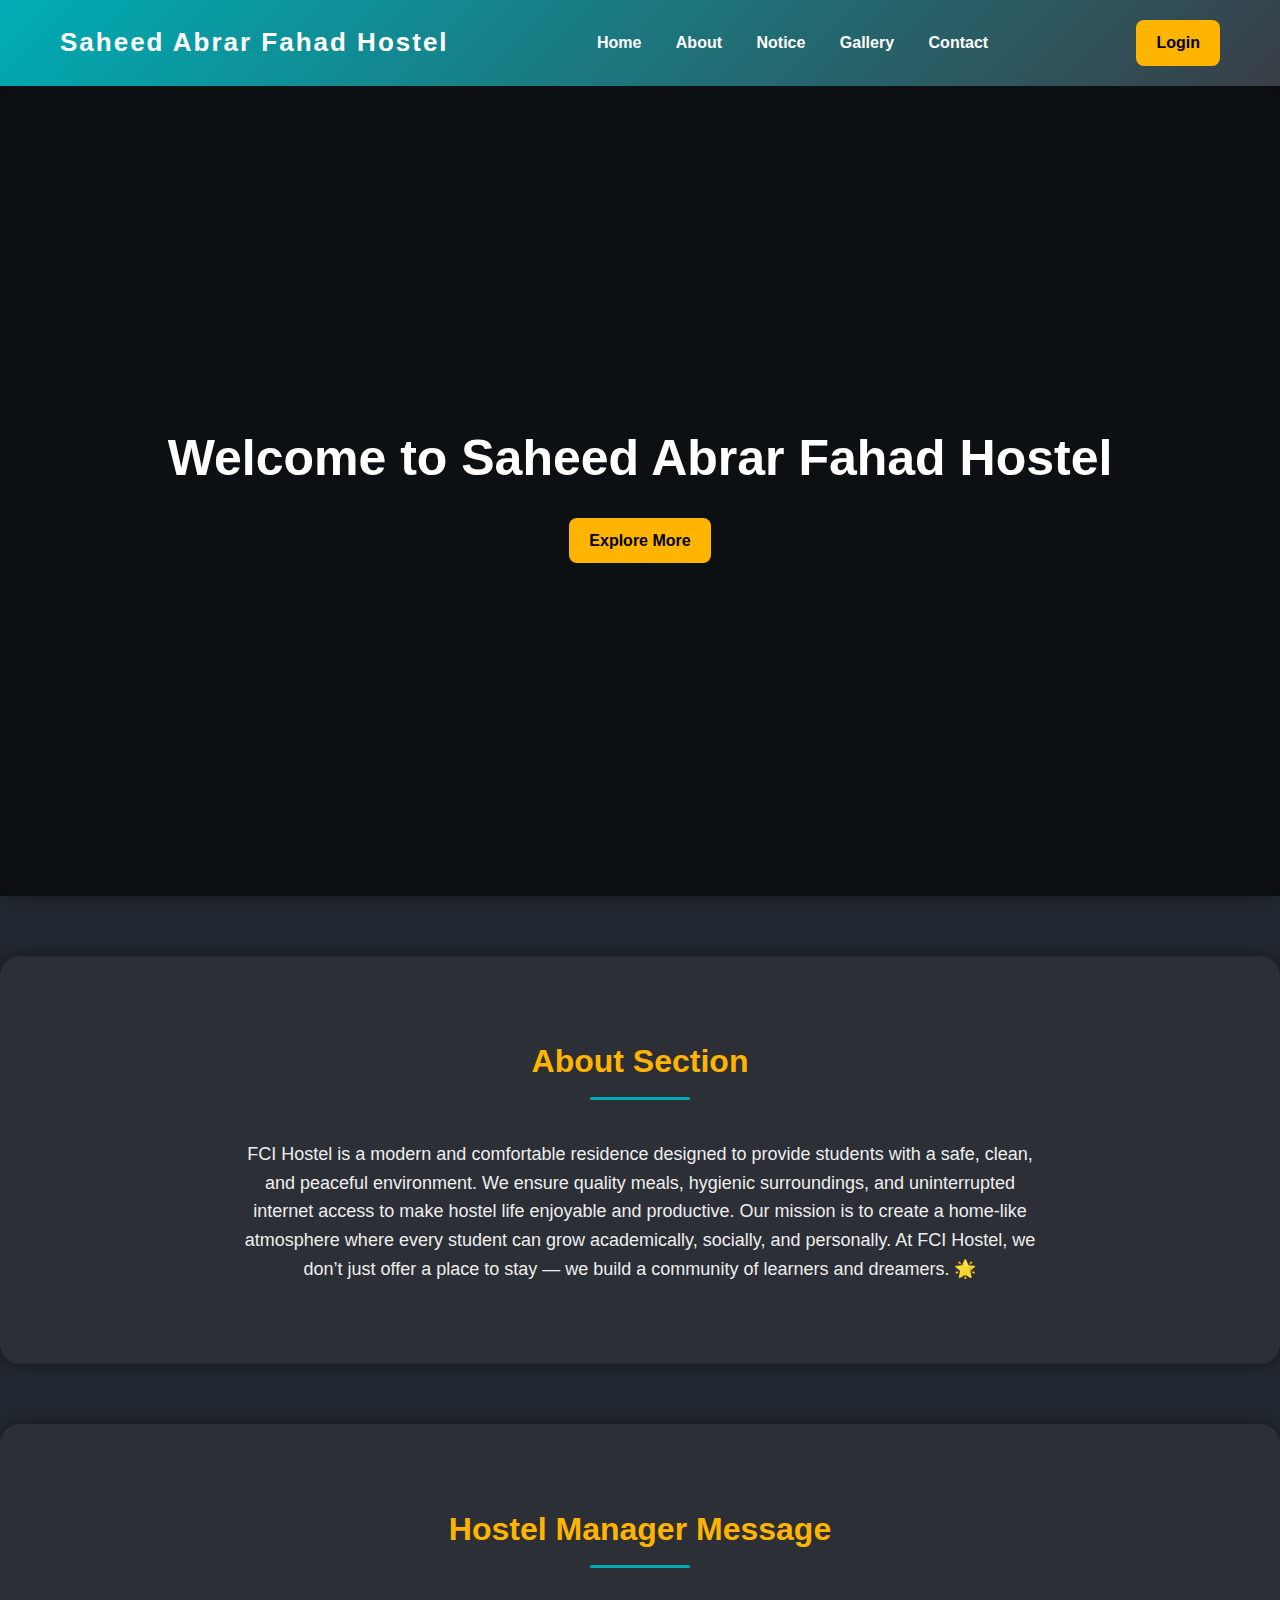
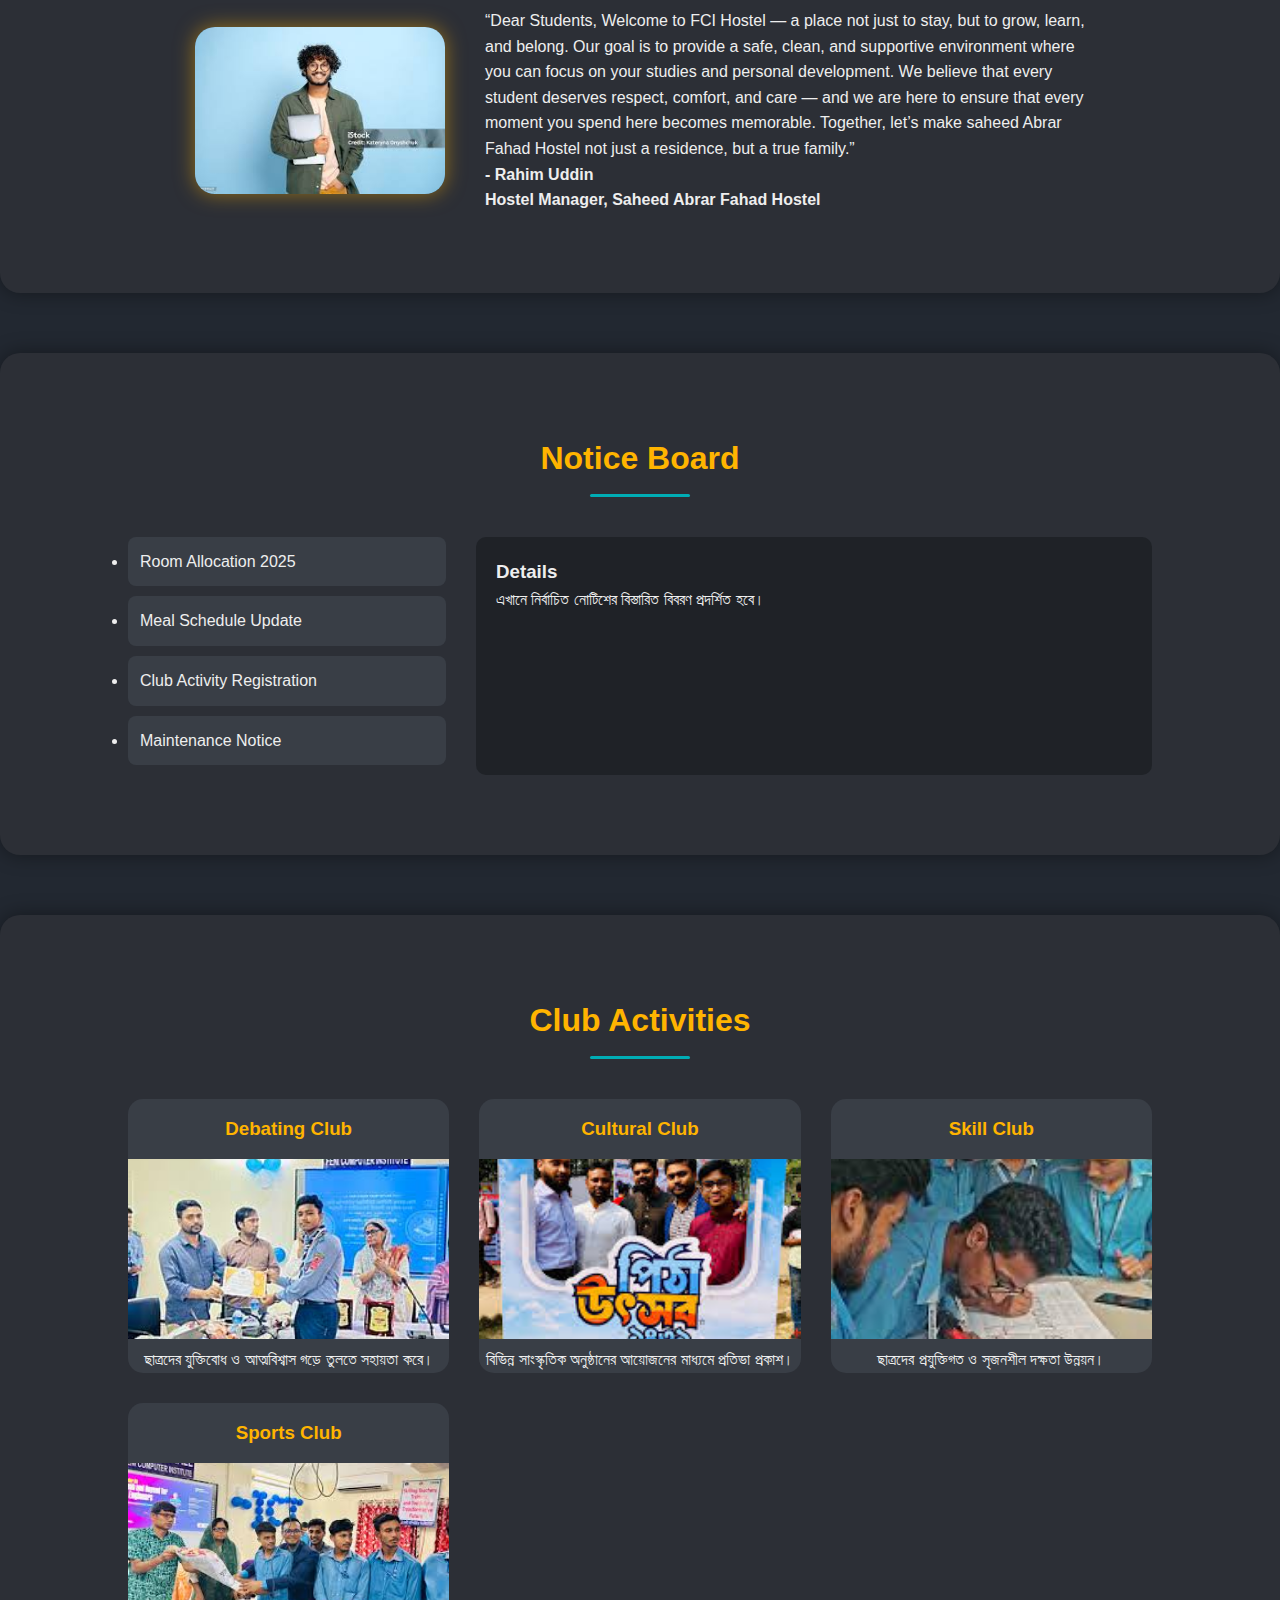
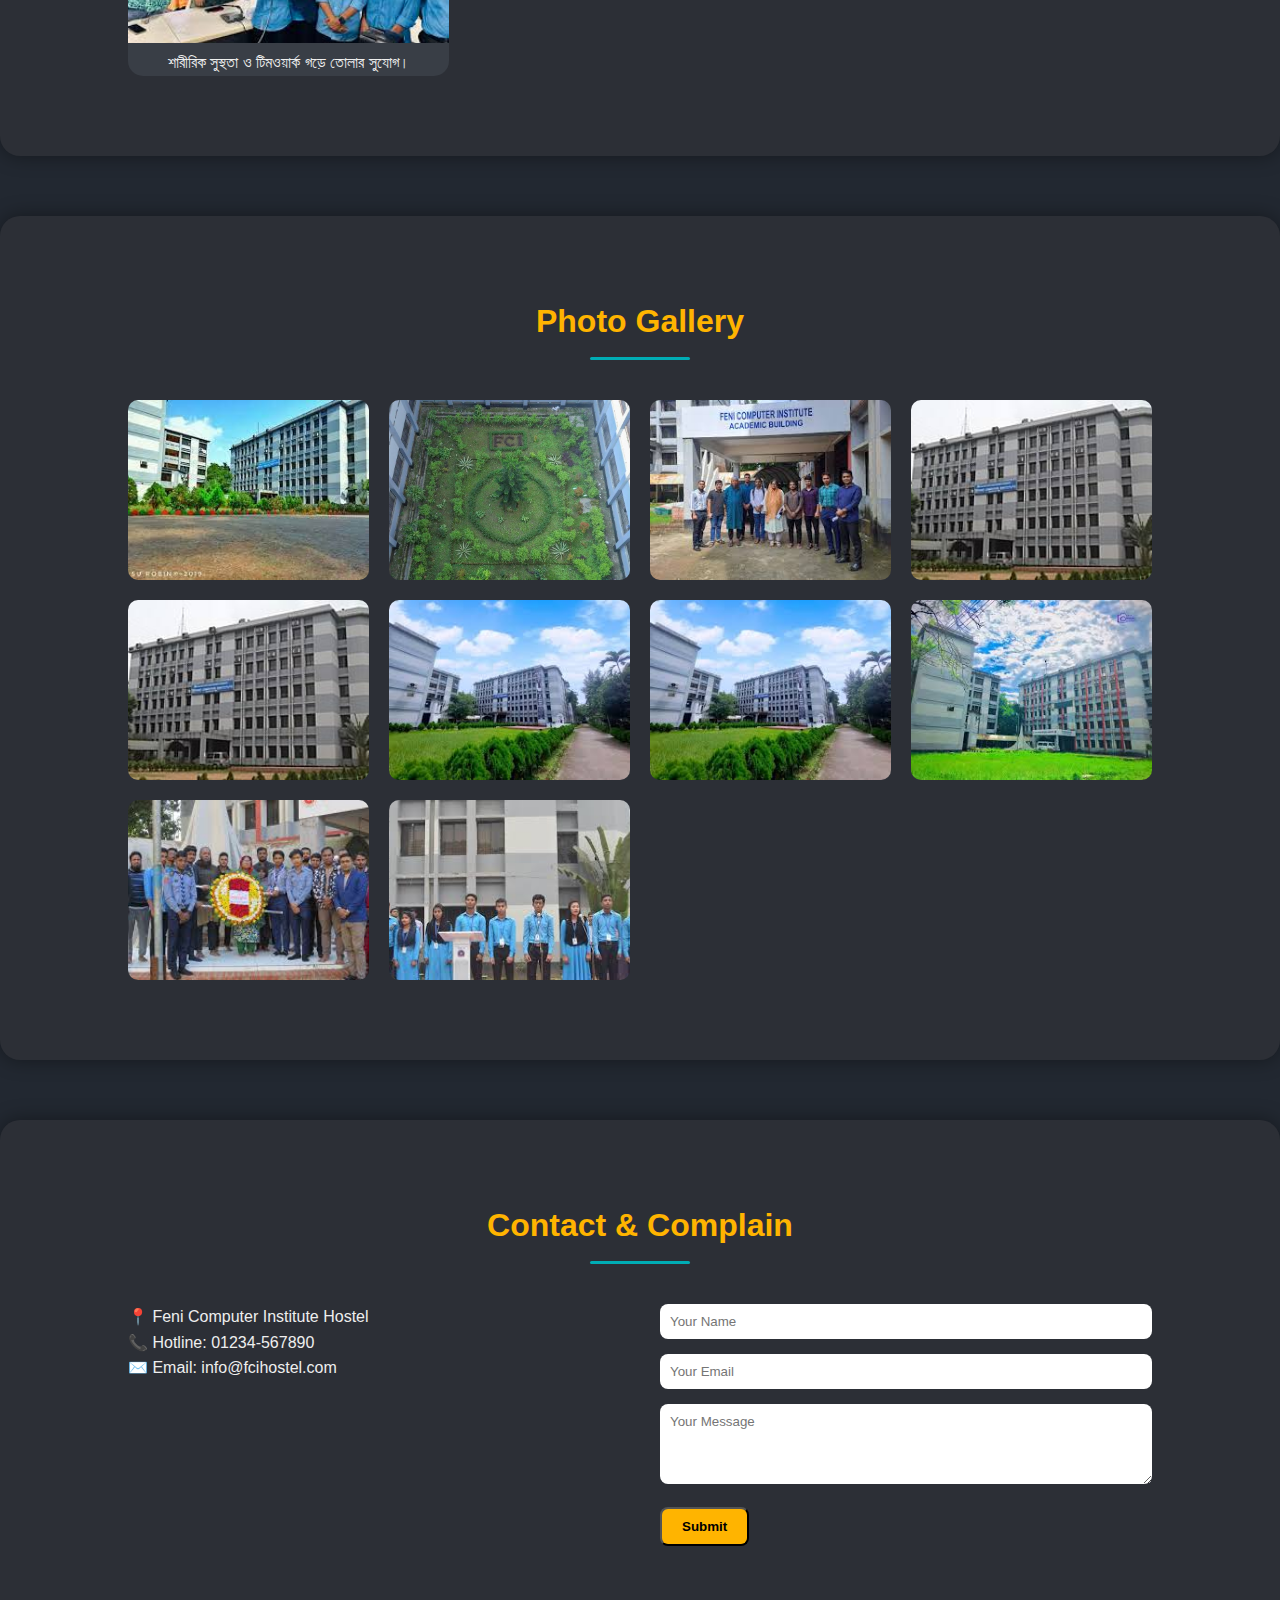
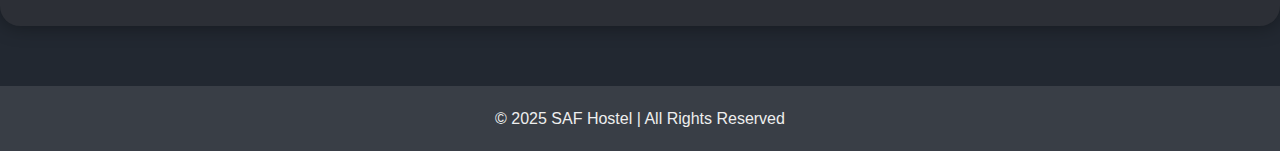
<file: home page.html>
<!DOCTYPE html>
<html lang="bn">
  <head>
    <meta charset="UTF-8" />
    <meta name="viewport" content="width=device-width, initial-scale=1.0" />
    <title>FCI Hostel</title>
    <style>
      /* ---------- Root Colors & Fonts ---------- */
      :root {
        --primary: #00adb5;
        --secondary: #393e46;
        --dark: #222831;
        --light: #eeeeee;
        --accent: #ffb400;
        --gradient: linear-gradient(135deg, #00adb5, #393e46);
      }

      * {
        margin: 0;
        padding: 0;
        box-sizing: border-box;
        scroll-behavior: smooth;
        font-family: "Poppins", sans-serif;
      }

      body {
        background-color: var(--dark);
        color: var(--light);
        line-height: 1.6;
      }

      header {
        background: var(--gradient);
        display: flex;
        justify-content: space-between;
        align-items: center;
        padding: 20px 60px;
        color: white;
        position: sticky;
        top: 0;
        z-index: 1000;
      }

      header h1 {
        font-size: 26px;
        letter-spacing: 2px;
      }

      nav a {
        color: white;
        margin: 0 15px;
        text-decoration: none;
        font-weight: 600;
        transition: color 0.3s;
      }

      nav a:hover {
        color: var(--accent);
      }

      .btn {
        background: var(--accent);
        color: #000;
        padding: 10px 20px;
        border-radius: 8px;
        font-weight: 700;
        text-decoration: none;
        transition: transform 0.3s, background 0.3s;
      }

      .btn:hover {
        transform: scale(1.05);
        background: #ffd369;
      }

      /* ---------- Section Global ---------- */
      section {
        padding: 80px 10%;
        margin-bottom: 60px;
        background-color: #2c2f36;
        border-radius: 20px;
        box-shadow: 0 0 20px rgba(0, 0, 0, 0.4);
        transition: transform 0.5s, background 0.5s;
      }

      section:hover {
        transform: scale(1.01);
        background: #30343b;
      }

      section h2 {
        text-align: center;
        font-size: 32px;
        color: var(--accent);
        margin-bottom: 40px;
        position: relative;
      }

      section h2::after {
        content: "";
        width: 100px;
        height: 3px;
        background: var(--primary);
        display: block;
        margin: 10px auto;
        border-radius: 2px;
      }

      /* ---------- Hero Section ---------- */
      .hero {
        background: url("https://images.unsplash.com/photo-1523050854058-8df90110c9f1?auto=format&fit=crop&w=1350&q=80")
          center/cover;
        height: 90vh;
        display: flex;
        flex-direction: column;
        justify-content: center;
        align-items: center;
        color: white;
        text-align: center;
        position: relative;
      }

      .hero::before {
        content: "";
        position: absolute;
        top: 0;
        left: 0;
        width: 100%;
        height: 100%;
        background: rgba(0, 0, 0, 0.6);
      }

      .hero h1 {
        position: relative;
        font-size: 50px;
        margin-bottom: 20px;
        animation: fadeIn 2s ease;
      }

      .hero .btn {
        position: relative;
        animation: fadeInUp 2.5s ease;
      }

      @keyframes fadeIn {
        from {
          opacity: 0;
        }
        to {
          opacity: 1;
        }
      }
      @keyframes fadeInUp {
        from {
          opacity: 0;
          transform: translateY(20px);
        }
        to {
          opacity: 1;
          transform: translateY(0);
        }
      }

      /* ---------- About Section ---------- */
      .about p {
        text-align: center;
        font-size: 18px;
        max-width: 800px;
        margin: auto;
      }

      /* ---------- Hostel Manager ---------- */
      .manager {
        display: flex;
        align-items: center;
        gap: 40px;
        flex-wrap: wrap;
        justify-content: center;
      }

      .manager img {
        width: 250px;
        border-radius: 20px;
        box-shadow: 0 0 20px rgba(255, 180, 0, 0.5);
      }

      .manager .text {
        max-width: 600px;
      }

      /* ---------- Notice Board ---------- */
      .notice {
        display: flex;
        gap: 30px;
        flex-wrap: wrap;
      }

      .notice-list {
        flex: 1;
      }

      .notice-list li {
        background: var(--secondary);
        margin-bottom: 10px;
        padding: 12px;
        border-radius: 8px;
        transition: background 0.3s;
        cursor: pointer;
      }

      .notice-list li:hover {
        background: var(--primary);
        color: black;
      }

      .notice-detail {
        flex: 2;
        background: #1f2227;
        padding: 20px;
        border-radius: 10px;
      }

      /* ---------- Club Activity ---------- */
      .club-grid {
        display: grid;
        grid-template-columns: repeat(auto-fit, minmax(250px, 1fr));
        gap: 30px;
      }

      .club-card {
        background: var(--secondary);
        border-radius: 15px;
        overflow: hidden;
        text-align: center;
        transition: transform 0.4s, background 0.4s;
      }

      .club-card:hover {
        transform: translateY(-10px);
        background: var(--primary);
      }

      .club-card img {
        width: 100%;
        height: 180px;
        object-fit: cover;
      }

      .club-card h3 {
        margin: 15px 0;
        color: var(--accent);
      }

      /* ---------- Photo Gallery ---------- */
      .gallery {
        display: grid;
        grid-template-columns: repeat(auto-fit, minmax(220px, 1fr));
        gap: 20px;
      }

      .gallery img {
        width: 100%;
        height: 180px;
        border-radius: 10px;
        object-fit: cover;
        transition: transform 0.5s;
      }

      .gallery img:hover {
        transform: scale(1.08);
      }

      /* ---------- Contact Section ---------- */
      .contact {
        display: flex;
        gap: 40px;
        flex-wrap: wrap;
        justify-content: center;
      }

      .contact-info {
        flex: 1;
        min-width: 250px;
      }

      .contact-form {
        flex: 1;
        min-width: 250px;
      }

      input,
      textarea {
        width: 100%;
        margin-bottom: 15px;
        padding: 10px;
        border-radius: 8px;
        border: none;
      }

      footer {
        background: var(--secondary);
        text-align: center;
        padding: 20px;
        margin-top: 60px;
        color: var(--light);
      }
    </style>
  </head>
  <body>
    <header>
      <h1>Saheed Abrar Fahad Hostel</h1>
      <nav>
        <a href="#">Home</a>
        <a href="#about">About</a>
        <a href="#notice">Notice</a>
        <a href="#gallery">Gallery</a>
        <a href="#contact">Contact</a>
      </nav>
      <a href="#" class="btn">Login</a>
    </header>

    <section class="hero">
      <h1>Welcome to Saheed Abrar Fahad Hostel</h1>
      <a href="#about" class="btn">Explore More</a>
    </section>

    <section id="about" class="about">
      <h2>About Section</h2>
      <p>
        FCI Hostel is a modern and comfortable residence designed to provide
        students with a safe, clean, and peaceful environment. We ensure quality
        meals, hygienic surroundings, and uninterrupted internet access to make
        hostel life enjoyable and productive. Our mission is to create a
        home-like atmosphere where every student can grow academically,
        socially, and personally. At FCI Hostel, we don’t just offer a place to
        stay — we build a community of learners and dreamers. 🌟
      </p>
    </section>

    <section id="manager">
      <h2>Hostel Manager Message</h2>
      <div class="manager">
        <img src="manager.jpg" alt="Manager" />
        <div class="text">
          <p>
            “Dear Students, Welcome to FCI Hostel — a place not just to stay,
            but to grow, learn, and belong. Our goal is to provide a safe,
            clean, and supportive environment where you can focus on your
            studies and personal development. We believe that every student
            deserves respect, comfort, and care — and we are here to ensure that
            every moment you spend here becomes memorable. Together, let’s make
            saheed Abrar Fahad Hostel not just a residence, but a true family.”
          </p>
          <h4>- Rahim Uddin<br />Hostel Manager, Saheed Abrar Fahad Hostel</h4>
        </div>
      </div>
    </section>

    <section id="notice">
      <h2>Notice Board</h2>
      <div class="notice">
        <ul class="notice-list">
          <li>Room Allocation 2025</li>
          <li>Meal Schedule Update</li>
          <li>Club Activity Registration</li>
          <li>Maintenance Notice</li>
        </ul>
        <div class="notice-detail">
          <h3>Details</h3>
          <p>এখানে নির্বাচিত নোটিশের বিস্তারিত বিবরণ প্রদর্শিত হবে।</p>
        </div>
      </div>
    </section>

    <section id="club">
      <h2>Club Activities</h2>
      <div class="club-grid">
        <div class="club-card">
          <h3>Debating Club</h3>
          <img src="cultural.jpg" alt="Debating" />
          <p>ছাত্রদের যুক্তিবোধ ও আত্মবিশ্বাস গড়ে তুলতে সহায়তা করে।</p>
        </div>
        <div class="club-card">
          <h3>Cultural Club</h3>
          <img src="fci8d.jpg" alt="Cultural" />
          <p>বিভিন্ন সাংস্কৃতিক অনুষ্ঠানের আয়োজনের মাধ্যমে প্রতিভা প্রকাশ।</p>
        </div>
        <div class="club-card">
          <h3>Skill Club</h3>
          <img src="fci10.jpg" alt="Skill" />
          <p>ছাত্রদের প্রযুক্তিগত ও সৃজনশীল দক্ষতা উন্নয়ন।</p>
        </div>
        <div class="club-card">
          <h3>Sports Club</h3>
          <img src="fci11.jpg" alt="Sports" />
          <p>শারীরিক সুস্থতা ও টিমওয়ার্ক গড়ে তোলার সুযোগ।</p>
        </div>
      </div>
    </section>

    <section id="gallery">
      <h2>Photo Gallery</h2>
      <div class="gallery">
        <img src="fci1.jpg" />
        <img src="fci13.jpg" />
        <img src="fci3.jpg" />
        <img src="fci4.jpg" />
        <img src="fci4.jpg" />
        <img src="fci5.jpg" />
        <img src="fci5.jpg" />
        <img src="fci6.jpg" />
        <img src="fci7.jpg" />
        <img src="fci9.jpg" />
      </div>
    </section>

    <section id="contact">
      <h2>Contact & Complain</h2>
      <div class="contact">
        <div class="contact-info">
          <p>📍 Feni Computer Institute Hostel</p>
          <p>📞 Hotline: 01234-567890</p>
          <p>✉️ Email: info@fcihostel.com</p>
        </div>
        <div class="contact-form">
          <input type="text" placeholder="Your Name" />
          <input type="email" placeholder="Your Email" />
          <textarea rows="4" placeholder="Your Message"></textarea>
          <button class="btn">Submit</button>
        </div>
      </div>
    </section>

    <footer>© 2025 SAF Hostel | All Rights Reserved</footer>
  </body>
</html>
</file>
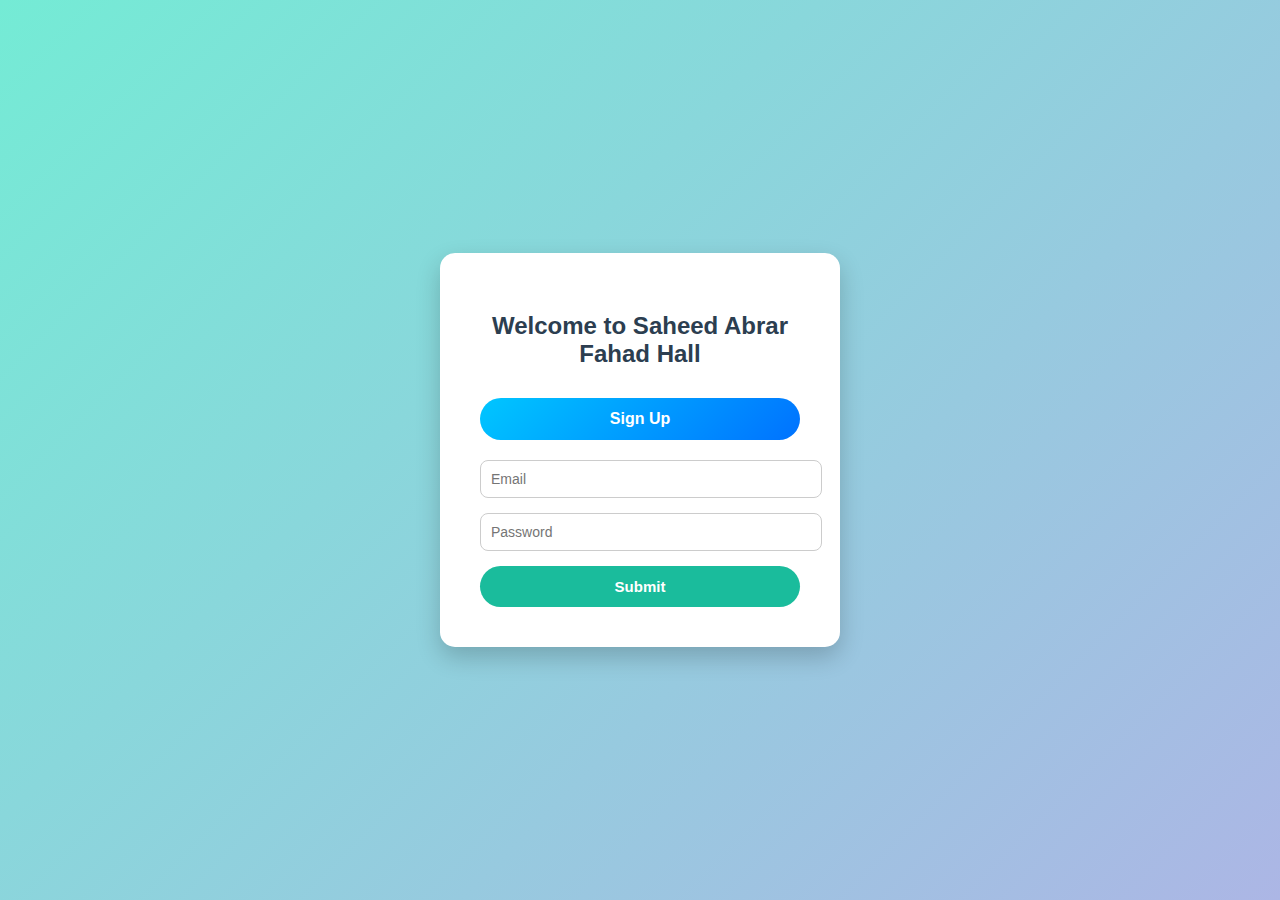
<file: login.html>
<!DOCTYPE html>
<html lang="en">
  <head>
    <meta charset="UTF-8" />
    <meta name="viewport" content="width=device-width, initial-scale=1.0" />
    <title>Login - Saheed Abrar Fahad Hall</title>
    <link rel="stylesheet" href="login.css" />
  </head>
  <body>
    <div class="login-container">
      <h2>Welcome to Saheed Abrar Fahad Hall</h2>

      <!-- Dynamic Button -->
      <button id="auth-btn"></button>

      <!-- Optional: login form -->
      <form id="login-form">
        <input type="email" placeholder="Email" required />
        <input type="password" placeholder="Password" required />
        <button type="submit">Submit</button>
      </form>
    </div>

    <script>
      // Simulate account check (backend logic)
      const userHasAccount = false; // true = login, false = sign up
      const authBtn = document.getElementById("auth-btn");

      if (userHasAccount) {
        authBtn.textContent = "Login";
        authBtn.onclick = () => {
          alert("Redirecting to Login process...");
          // window.location.href = "actual_login_process.html";
        };
      } else {
        authBtn.textContent = "Sign Up";
        authBtn.onclick = () => {
          alert("Redirecting to Sign Up page...");
          // window.location.href = "signup.html";
        };
      }
    </script>
  </body>
</html>
</file>
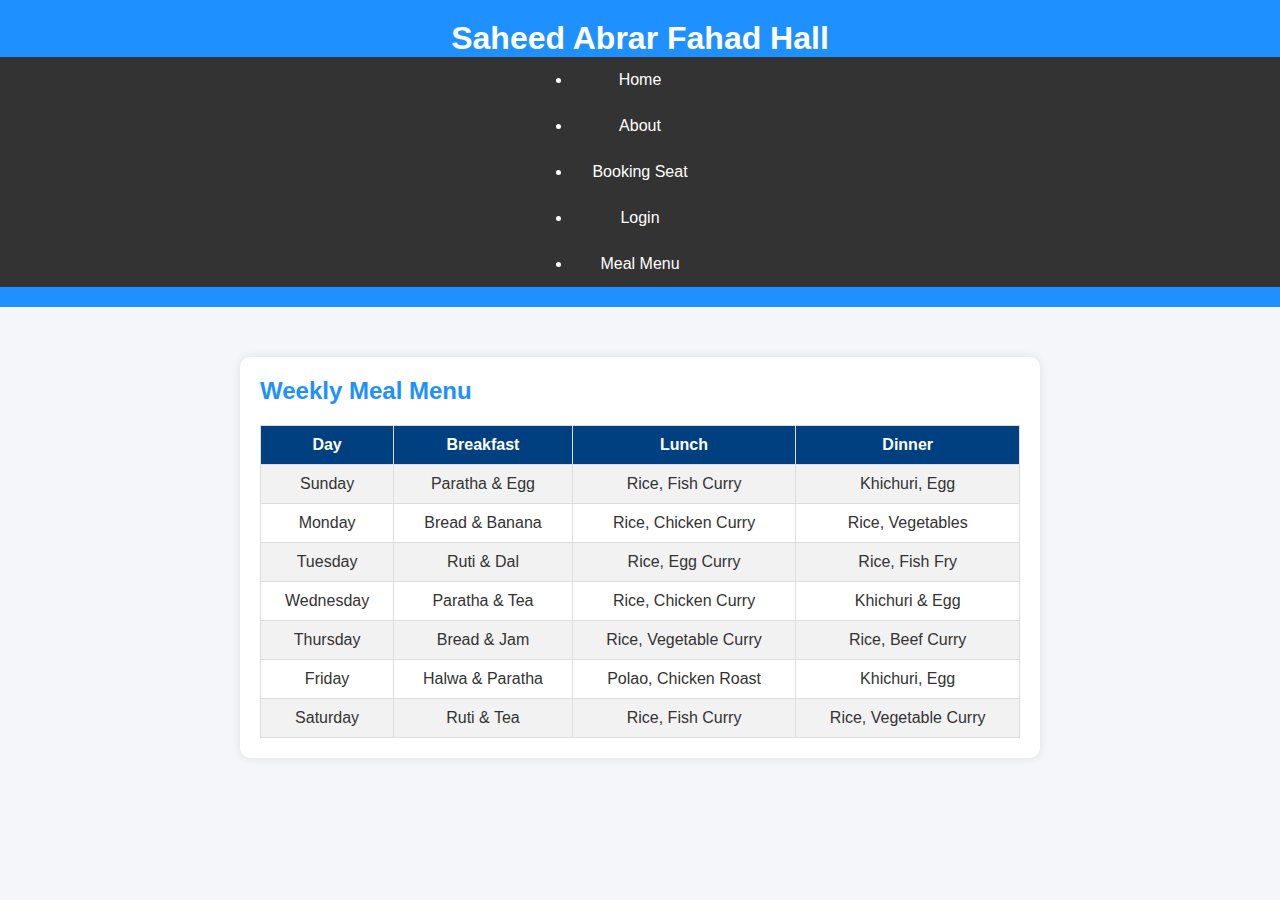
<file: meal.html>
<!DOCTYPE html>
<html lang="en">
  <head>
    <meta charset="UTF-8" />
    <meta name="viewport" content="width=device-width, initial-scale=1.0" />
    <title>Meal Menu - Saheed Abrar Fahad Hall</title>
    <link rel="stylesheet" href="style.css" />
    <style>
      .meal-section {
        max-width: 800px;
        margin: 50px auto;
        background: white;
        padding: 20px;
        border-radius: 10px;
        box-shadow: 0 0 10px rgba(0, 0, 0, 0.1);
      }
      table {
        width: 100%;
        border-collapse: collapse;
        margin-top: 20px;
      }
      th,
      td {
        border: 1px solid #ddd;
        padding: 10px;
        text-align: center;
      }
      th {
        background-color: #004080;
        color: white;
      }
      tr:nth-child(even) {
        background-color: #f2f2f2;
      }
    </style>
  </head>
  <body>
    <header>
      <h1>Saheed Abrar Fahad Hall</h1>
      <nav>
        <ul>
          <li><a href="index.html">Home</a></li>
          <li><a href="about.html">About</a></li>
          <li><a href="booking.html">Booking Seat</a></li>
          <li><a href="login.html">Login</a></li>
          <li><a href="meal.html">Meal Menu</a></li>
        </ul>
      </nav>
    </header>

    <div class="meal-section">
      <h2>Weekly Meal Menu</h2>
      <table>
        <tr>
          <th>Day</th>
          <th>Breakfast</th>
          <th>Lunch</th>
          <th>Dinner</th>
        </tr>
        <tr>
          <td>Sunday</td>
          <td>Paratha & Egg</td>
          <td>Rice, Fish Curry</td>
          <td>Khichuri, Egg</td>
        </tr>
        <tr>
          <td>Monday</td>
          <td>Bread & Banana</td>
          <td>Rice, Chicken Curry</td>
          <td>Rice, Vegetables</td>
        </tr>
        <tr>
          <td>Tuesday</td>
          <td>Ruti & Dal</td>
          <td>Rice, Egg Curry</td>
          <td>Rice, Fish Fry</td>
        </tr>
        <tr>
          <td>Wednesday</td>
          <td>Paratha & Tea</td>
          <td>Rice, Chicken Curry</td>
          <td>Khichuri & Egg</td>
        </tr>
        <tr>
          <td>Thursday</td>
          <td>Bread & Jam</td>
          <td>Rice, Vegetable Curry</td>
          <td>Rice, Beef Curry</td>
        </tr>
        <tr>
          <td>Friday</td>
          <td>Halwa & Paratha</td>
          <td>Polao, Chicken Roast</td>
          <td>Khichuri, Egg</td>
        </tr>
        <tr>
          <td>Saturday</td>
          <td>Ruti & Tea</td>
          <td>Rice, Fish Curry</td>
          <td>Rice, Vegetable Curry</td>
        </tr>
      </table>
    </div>
  </body>
</html>
</file>
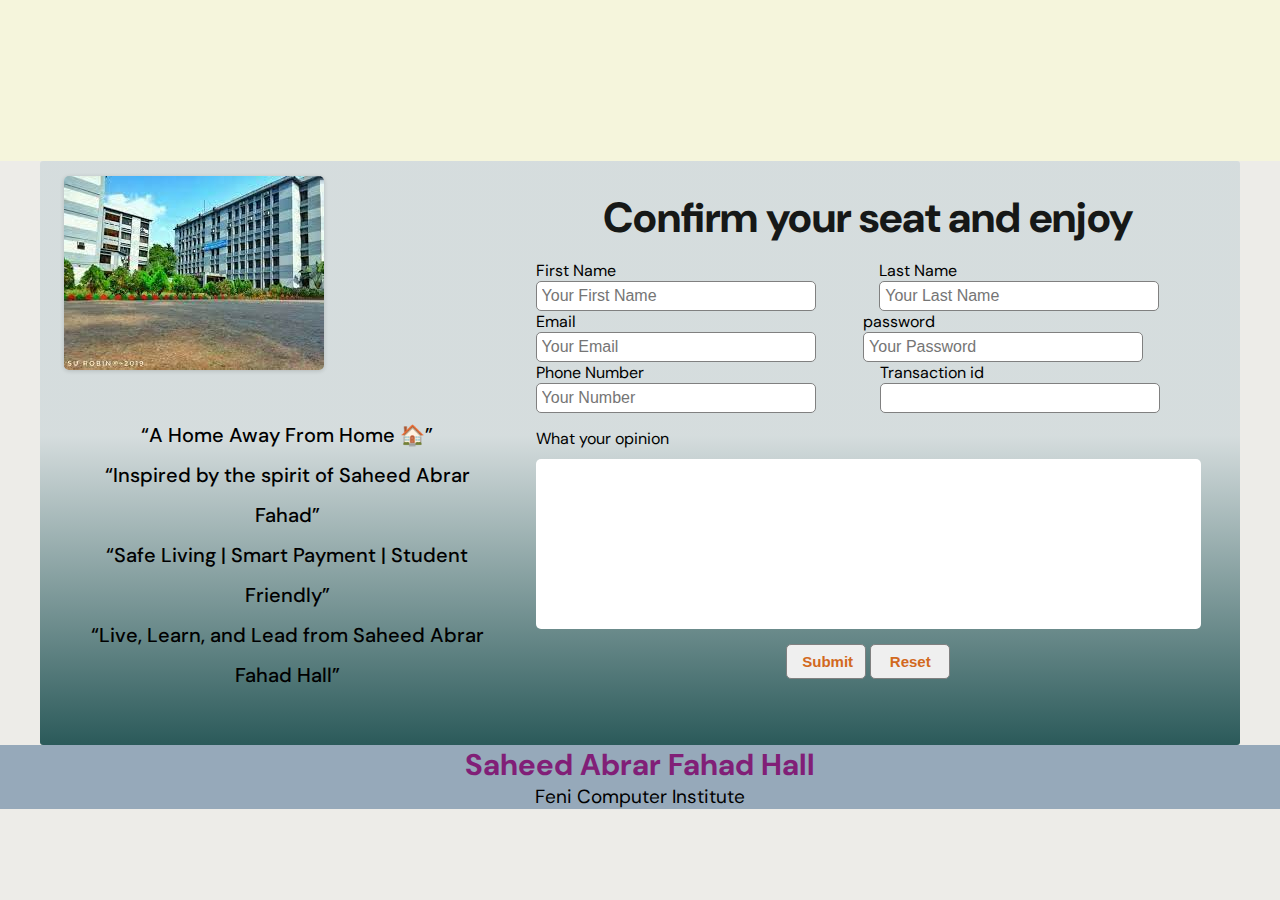
<file: payment.html>
<!DOCTYPE html>
<html lang="en">
  <head>
    <meta charset="UTF-8" />
    <meta http-equiv="X-UA-Compatible" content="IE=edge" />
    <meta name="viewport" content="width=device-width, initial-scale=1.0" />
    <title>Payment system</title>
    <link rel="stylesheet" href="payment.css" />
  </head>

  <body>
<header>
  <div class="container"> 
    <div class="header-section">
      <marquee behavior="" direction=""><h2 class="logo">Saheed Abrar Fahad Hall</h2></marquee>

    </div>
    
  </div>
</header>
<!-- main sectoin -->
    <main class="container">
     <section id="contact">

        <div class=" left">
  <img src="fci1.jpg" alt="pic">
  <p>“A Home Away From Home 🏠”<br>

“Inspired by the spirit of Saheed Abrar Fahad”<br>

“Safe Living | Smart Payment | Student Friendly”<br>

“Live, Learn, and Lead from Saheed Abrar Fahad Hall”
</p>
        </div>
        
       <div class="right"> 
<div class="form-head">
<h2>Confirm your seat and enjoy</h2>
</div>
        <form action="https://formspree.io/f/mvoewzqk"
        method="POST">
  <div class="content">
    <div>
      <label for="fname">First Name</label>
      <input type="text" id="fname" name="fname" placeholder="Your First Name" required>
    </div>
    <div>
      <label for="lname">Last Name</label>
      <input type="text" id="lname" name="lname" placeholder="Your Last Name" required>
    </div>
  </div>

  <div class="content">
    <div>
      <label for="mail">Email</label>
      <input type="email" id="mail" name="mail" placeholder="Your email" required>
    </div>
    <div>
      <label for="pass">password</label>
      <input type="password" id="pass" name="pass" placeholder="Your password" required>
    </div>
  </div>

  <div class="content">
    <div> 
<label for="phn">Phone Number</label>
<input type="number" name="phn" id="phn" placeholder="your number" required>
    </div>
    <div>
    <label for="problem">Transaction id</label>  
    <input list="problem" name="problem" id="Problem" required>

    </div>
  </div>
  <div class="content-end">
<label for="msg">What your opinion</label>
<textarea name="msg" id="msg" cols="70" rows="10"></textarea>
  </div>
  <div class="btn-level">
    <input type="submit" value="submit">
    <input type="reset" value="reset">
</div>
</div> 
</form>
     </section>
    </main>
    <!-- footer section -->
    <footer class="foot">
      <h2>Saheed Abrar Fahad Hall</h2>
      <p>Feni Computer Institute</p>
    </footer>
  </body>
</html>
</file>
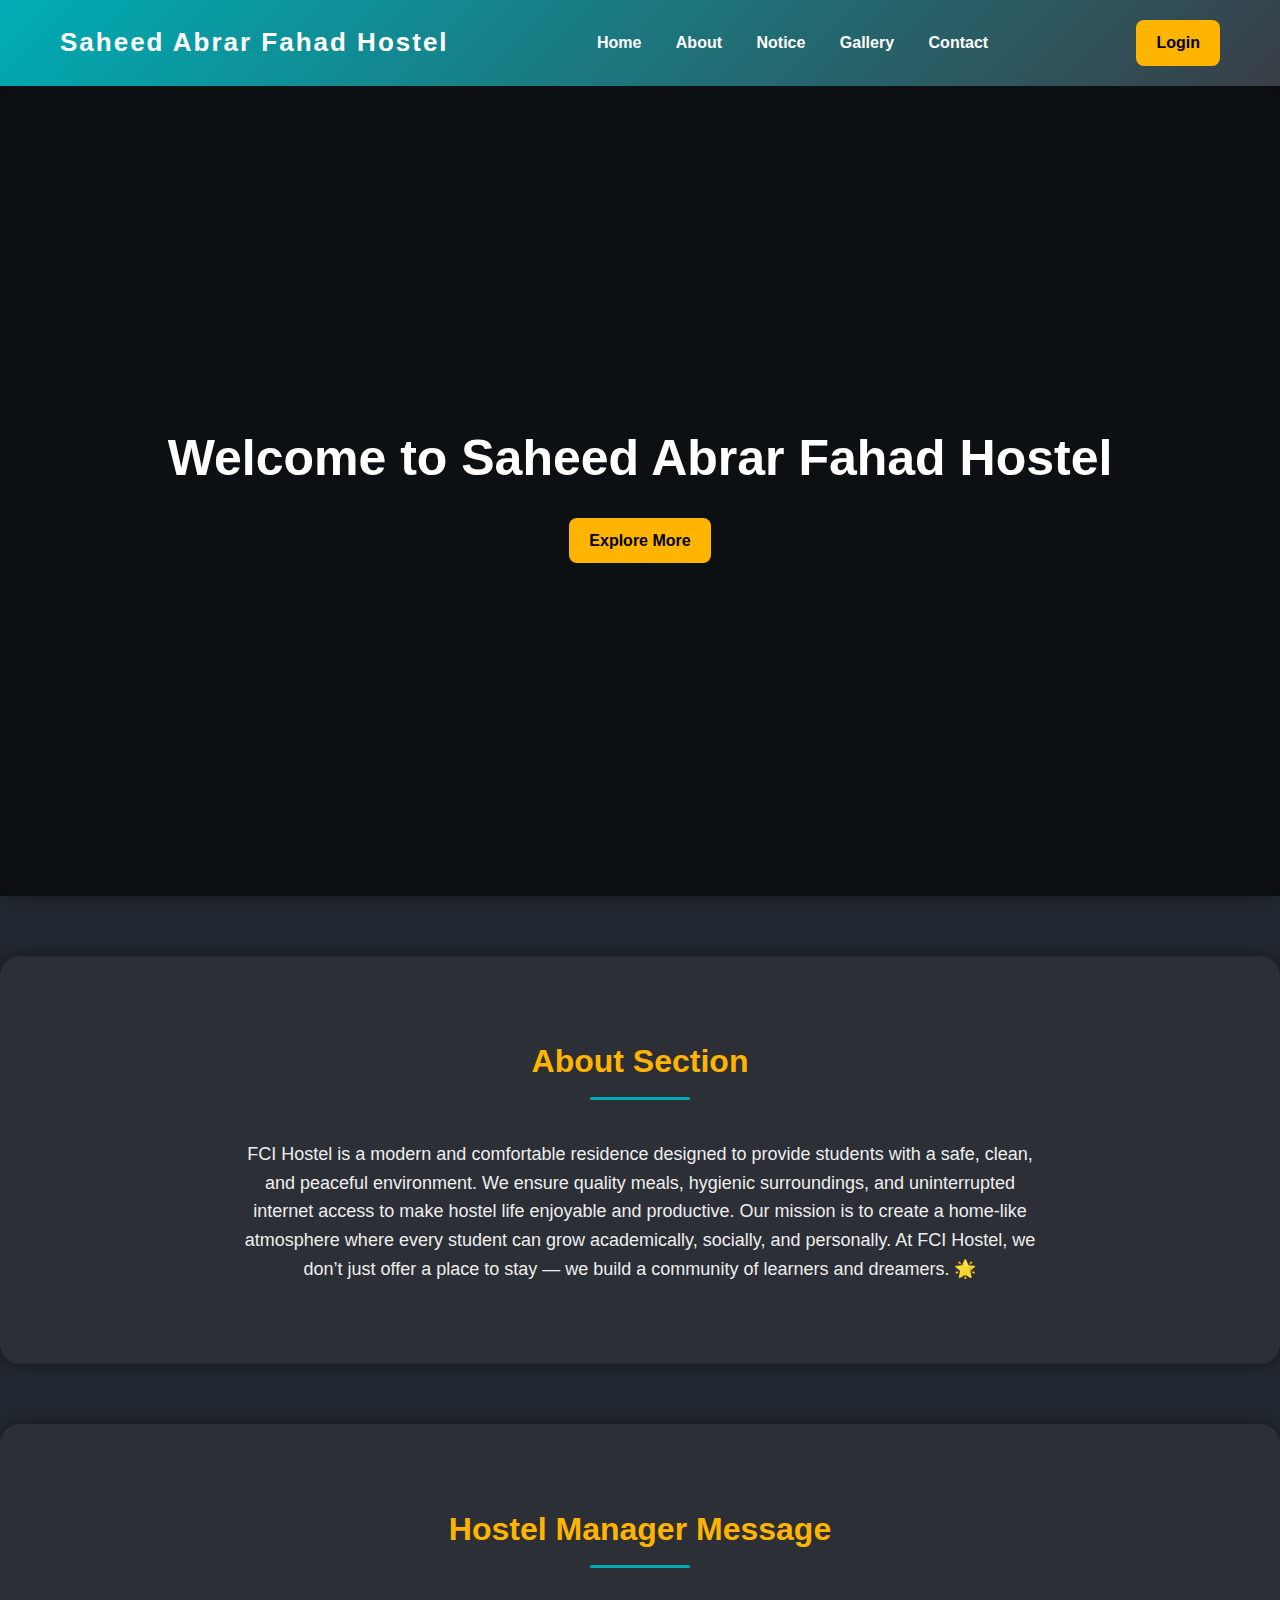
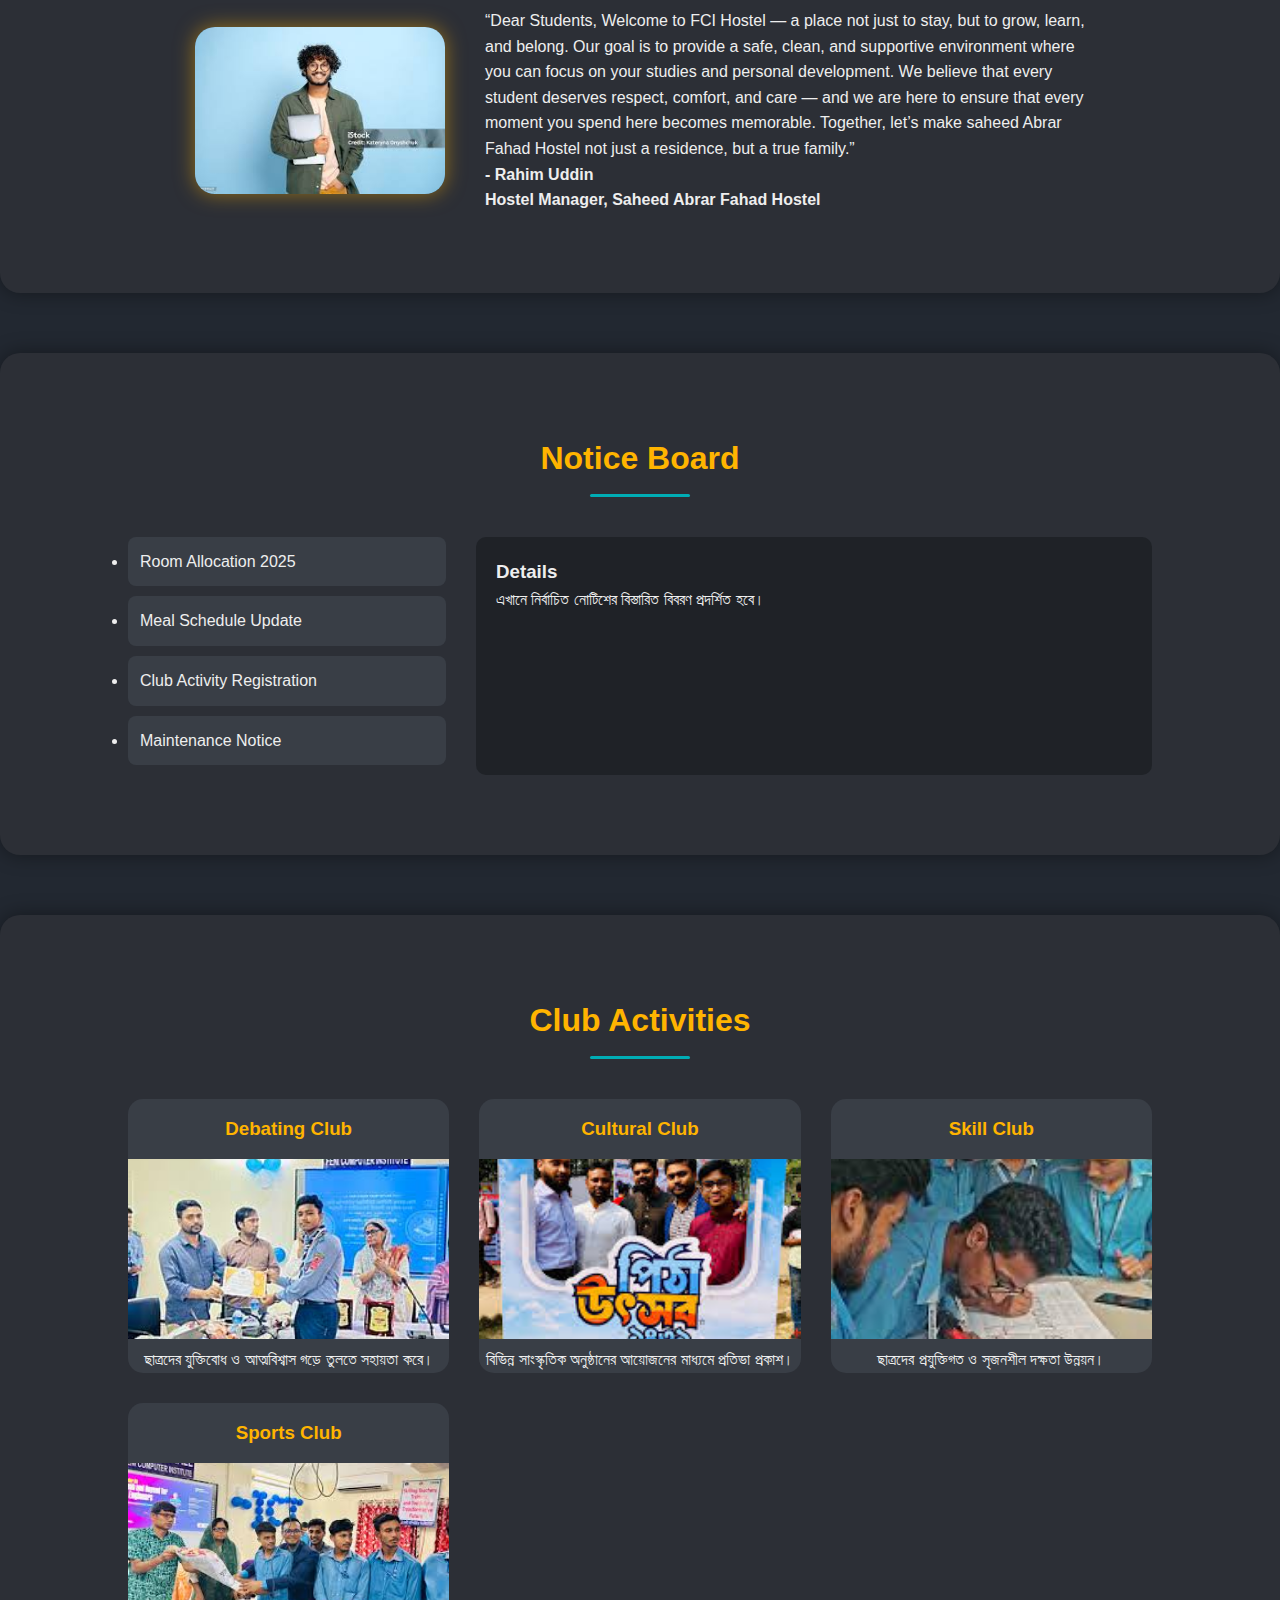
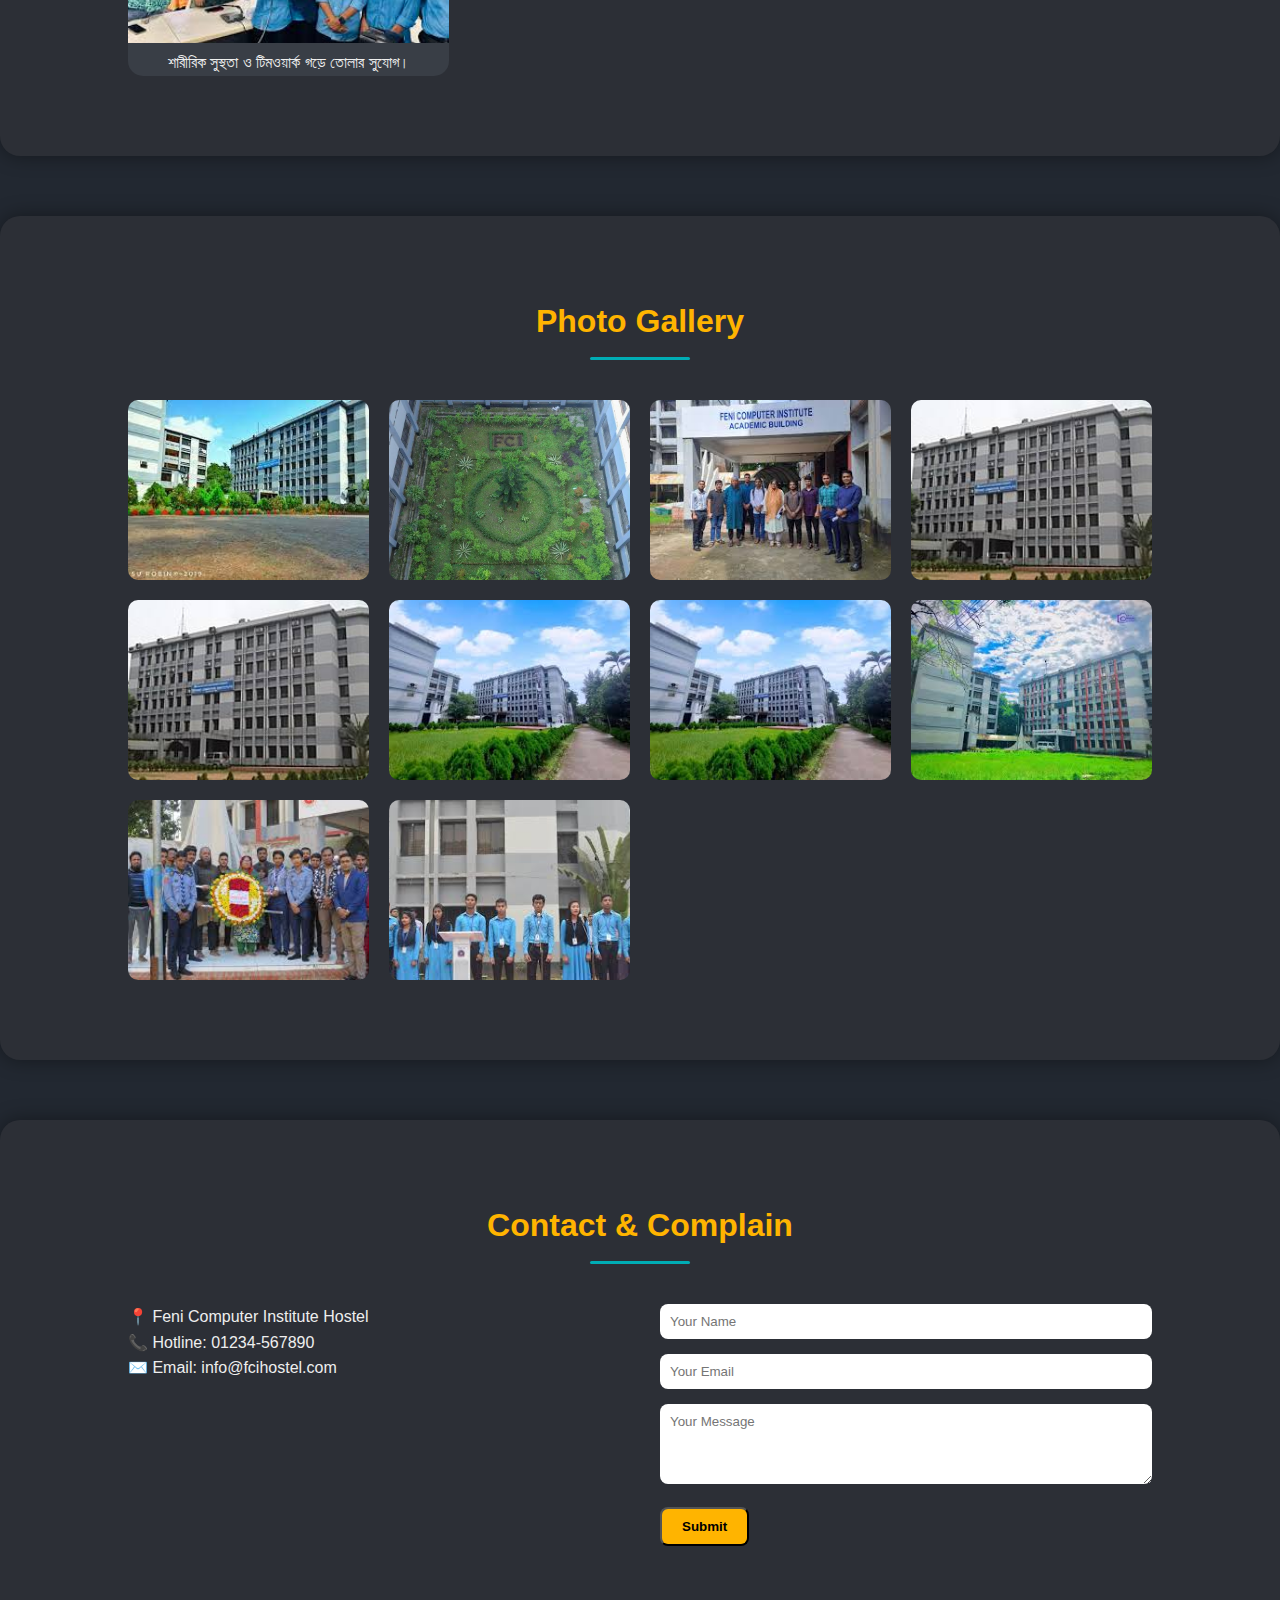
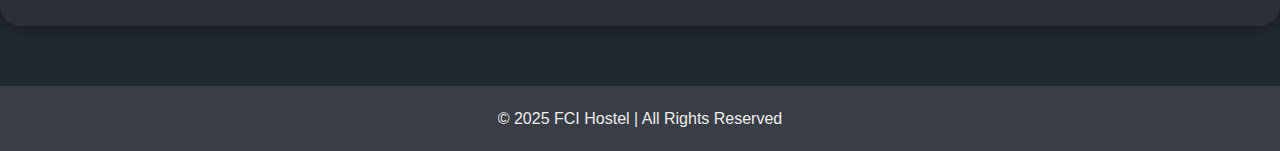
<file: practice.html>
<!DOCTYPE html>
<html lang="bn">
  <head>
    <meta charset="UTF-8" />
    <meta name="viewport" content="width=device-width, initial-scale=1.0" />
    <title>FCI Hostel</title>
    <style>
      /* ---------- Root Colors & Fonts ---------- */
      :root {
        --primary: #00adb5;
        --secondary: #393e46;
        --dark: #222831;
        --light: #eeeeee;
        --accent: #ffb400;
        --gradient: linear-gradient(135deg, #00adb5, #393e46);
      }

      * {
        margin: 0;
        padding: 0;
        box-sizing: border-box;
        scroll-behavior: smooth;
        font-family: "Poppins", sans-serif;
      }

      body {
        background-color: var(--dark);
        color: var(--light);
        line-height: 1.6;
      }

      header {
        background: var(--gradient);
        display: flex;
        justify-content: space-between;
        align-items: center;
        padding: 20px 60px;
        color: white;
        position: sticky;
        top: 0;
        z-index: 1000;
      }

      header h1 {
        font-size: 26px;
        letter-spacing: 2px;
      }

      nav a {
        color: white;
        margin: 0 15px;
        text-decoration: none;
        font-weight: 600;
        transition: color 0.3s;
      }

      nav a:hover {
        color: var(--accent);
      }

      .btn {
        background: var(--accent);
        color: #000;
        padding: 10px 20px;
        border-radius: 8px;
        font-weight: 700;
        text-decoration: none;
        transition: transform 0.3s, background 0.3s;
      }

      .btn:hover {
        transform: scale(1.05);
        background: #ffd369;
      }

      /* ---------- Section Global ---------- */
      section {
        padding: 80px 10%;
        margin-bottom: 60px;
        background-color: #2c2f36;
        border-radius: 20px;
        box-shadow: 0 0 20px rgba(0, 0, 0, 0.4);
        transition: transform 0.5s, background 0.5s;
      }

      section:hover {
        transform: scale(1.01);
        background: #30343b;
      }

      section h2 {
        text-align: center;
        font-size: 32px;
        color: var(--accent);
        margin-bottom: 40px;
        position: relative;
      }

      section h2::after {
        content: "";
        width: 100px;
        height: 3px;
        background: var(--primary);
        display: block;
        margin: 10px auto;
        border-radius: 2px;
      }

      /* ---------- Hero Section ---------- */
      .hero {
        background: url("https://images.unsplash.com/photo-1523050854058-8df90110c9f1?auto=format&fit=crop&w=1350&q=80")
          center/cover;
        height: 90vh;
        display: flex;
        flex-direction: column;
        justify-content: center;
        align-items: center;
        color: white;
        text-align: center;
        position: relative;
      }

      .hero::before {
        content: "";
        position: absolute;
        top: 0;
        left: 0;
        width: 100%;
        height: 100%;
        background: rgba(0, 0, 0, 0.6);
      }

      .hero h1 {
        position: relative;
        font-size: 50px;
        margin-bottom: 20px;
        animation: fadeIn 2s ease;
      }

      .hero .btn {
        position: relative;
        animation: fadeInUp 2.5s ease;
      }

      @keyframes fadeIn {
        from {
          opacity: 0;
        }
        to {
          opacity: 1;
        }
      }
      @keyframes fadeInUp {
        from {
          opacity: 0;
          transform: translateY(20px);
        }
        to {
          opacity: 1;
          transform: translateY(0);
        }
      }

      /* ---------- About Section ---------- */
      .about p {
        text-align: center;
        font-size: 18px;
        max-width: 800px;
        margin: auto;
      }

      /* ---------- Hostel Manager ---------- */
      .manager {
        display: flex;
        align-items: center;
        gap: 40px;
        flex-wrap: wrap;
        justify-content: center;
      }

      .manager img {
        width: 250px;
        border-radius: 20px;
        box-shadow: 0 0 20px rgba(255, 180, 0, 0.5);
      }

      .manager .text {
        max-width: 600px;
      }

      /* ---------- Notice Board ---------- */
      .notice {
        display: flex;
        gap: 30px;
        flex-wrap: wrap;
      }

      .notice-list {
        flex: 1;
      }

      .notice-list li {
        background: var(--secondary);
        margin-bottom: 10px;
        padding: 12px;
        border-radius: 8px;
        transition: background 0.3s;
        cursor: pointer;
      }

      .notice-list li:hover {
        background: var(--primary);
        color: black;
      }

      .notice-detail {
        flex: 2;
        background: #1f2227;
        padding: 20px;
        border-radius: 10px;
      }

      /* ---------- Club Activity ---------- */
      .club-grid {
        display: grid;
        grid-template-columns: repeat(auto-fit, minmax(250px, 1fr));
        gap: 30px;
      }

      .club-card {
        background: var(--secondary);
        border-radius: 15px;
        overflow: hidden;
        text-align: center;
        transition: transform 0.4s, background 0.4s;
      }

      .club-card:hover {
        transform: translateY(-10px);
        background: var(--primary);
      }

      .club-card img {
        width: 100%;
        height: 180px;
        object-fit: cover;
      }

      .club-card h3 {
        margin: 15px 0;
        color: var(--accent);
      }

      /* ---------- Photo Gallery ---------- */
      .gallery {
        display: grid;
        grid-template-columns: repeat(auto-fit, minmax(220px, 1fr));
        gap: 20px;
      }

      .gallery img {
        width: 100%;
        height: 180px;
        border-radius: 10px;
        object-fit: cover;
        transition: transform 0.5s;
      }

      .gallery img:hover {
        transform: scale(1.08);
      }

      /* ---------- Contact Section ---------- */
      .contact {
        display: flex;
        gap: 40px;
        flex-wrap: wrap;
        justify-content: center;
      }

      .contact-info {
        flex: 1;
        min-width: 250px;
      }

      .contact-form {
        flex: 1;
        min-width: 250px;
      }

      input,
      textarea {
        width: 100%;
        margin-bottom: 15px;
        padding: 10px;
        border-radius: 8px;
        border: none;
      }

      footer {
        background: var(--secondary);
        text-align: center;
        padding: 20px;
        margin-top: 60px;
        color: var(--light);
      }
    </style>
  </head>
  <body>
    <header>
      <h1>Saheed Abrar Fahad Hostel</h1>
      <nav>
        <a href="#">Home</a>
        <a href="#about">About</a>
        <a href="#notice">Notice</a>
        <a href="#gallery">Gallery</a>
        <a href="#contact">Contact</a>
      </nav>
      <a href="#" class="btn">Login</a>
    </header>

    <section class="hero">
      <h1>Welcome to Saheed Abrar Fahad Hostel</h1>
      <a href="#about" class="btn">Explore More</a>
    </section>

    <section id="about" class="about">
      <h2>About Section</h2>
      <p>
        FCI Hostel is a modern and comfortable residence designed to provide
        students with a safe, clean, and peaceful environment. We ensure quality
        meals, hygienic surroundings, and uninterrupted internet access to make
        hostel life enjoyable and productive. Our mission is to create a
        home-like atmosphere where every student can grow academically,
        socially, and personally. At FCI Hostel, we don’t just offer a place to
        stay — we build a community of learners and dreamers. 🌟
      </p>
    </section>

    <section id="manager">
      <h2>Hostel Manager Message</h2>
      <div class="manager">
        <img src="manager.jpg" alt="Manager" />
        <div class="text">
          <p>
            “Dear Students, Welcome to FCI Hostel — a place not just to stay,
            but to grow, learn, and belong. Our goal is to provide a safe,
            clean, and supportive environment where you can focus on your
            studies and personal development. We believe that every student
            deserves respect, comfort, and care — and we are here to ensure that
            every moment you spend here becomes memorable. Together, let’s make
            saheed Abrar Fahad Hostel not just a residence, but a true family.”
          </p>
          <h4>- Rahim Uddin<br />Hostel Manager, Saheed Abrar Fahad Hostel</h4>
        </div>
      </div>
    </section>

    <section id="notice">
      <h2>Notice Board</h2>
      <div class="notice">
        <ul class="notice-list">
          <li>Room Allocation 2025</li>
          <li>Meal Schedule Update</li>
          <li>Club Activity Registration</li>
          <li>Maintenance Notice</li>
        </ul>
        <div class="notice-detail">
          <h3>Details</h3>
          <p>এখানে নির্বাচিত নোটিশের বিস্তারিত বিবরণ প্রদর্শিত হবে।</p>
        </div>
      </div>
    </section>

    <section id="club">
      <h2>Club Activities</h2>
      <div class="club-grid">
        <div class="club-card">
          <h3>Debating Club</h3>
          <img src="cultural.jpg" alt="Debating" />
          <p>ছাত্রদের যুক্তিবোধ ও আত্মবিশ্বাস গড়ে তুলতে সহায়তা করে।</p>
        </div>
        <div class="club-card">
          <h3>Cultural Club</h3>
          <img src="fci8d.jpg" alt="Cultural" />
          <p>বিভিন্ন সাংস্কৃতিক অনুষ্ঠানের আয়োজনের মাধ্যমে প্রতিভা প্রকাশ।</p>
        </div>
        <div class="club-card">
          <h3>Skill Club</h3>
          <img src="fci10.jpg" alt="Skill" />
          <p>ছাত্রদের প্রযুক্তিগত ও সৃজনশীল দক্ষতা উন্নয়ন।</p>
        </div>
        <div class="club-card">
          <h3>Sports Club</h3>
          <img src="fci11.jpg" alt="Sports" />
          <p>শারীরিক সুস্থতা ও টিমওয়ার্ক গড়ে তোলার সুযোগ।</p>
        </div>
      </div>
    </section>

    <section id="gallery">
      <h2>Photo Gallery</h2>
      <div class="gallery">
        <img src="fci1.jpg" />
        <img src="fci13.jpg" />
        <img src="fci3.jpg" />
        <img src="fci4.jpg" />
        <img src="fci4.jpg" />
        <img src="fci5.jpg" />
        <img src="fci5.jpg" />
        <img src="fci6.jpg" />
        <img src="fci7.jpg" />
        <img src="fci9.jpg" />
      </div>
    </section>

    <section id="contact">
      <h2>Contact & Complain</h2>
      <div class="contact">
        <div class="contact-info">
          <p>📍 Feni Computer Institute Hostel</p>
          <p>📞 Hotline: 01234-567890</p>
          <p>✉️ Email: info@fcihostel.com</p>
        </div>
        <div class="contact-form">
          <input type="text" placeholder="Your Name" />
          <input type="email" placeholder="Your Email" />
          <textarea rows="4" placeholder="Your Message"></textarea>
          <button class="btn">Submit</button>
        </div>
      </div>
    </section>

    <footer>© 2025 FCI Hostel | All Rights Reserved</footer>
  </body>
</html>
</file>
<file: login.css>
body {
  margin: 0;
  font-family: "Poppins", sans-serif;
  background: linear-gradient(135deg, #74ebd5, #acb6e5);
  display: flex;
  justify-content: center;
  align-items: center;
  height: 100vh;
}

.login-container {
  background: white;
  padding: 40px;
  border-radius: 15px;
  box-shadow: 0 10px 25px rgba(0, 0, 0, 0.2);
  text-align: center;
  width: 320px;
}

.login-container h2 {
  margin-bottom: 30px;
  color: #2c3e50;
}

#auth-btn {
  width: 100%;
  padding: 12px;
  margin-bottom: 20px;
  border: none;
  border-radius: 30px;
  font-size: 16px;
  font-weight: bold;
  color: white;
  cursor: pointer;
  background: linear-gradient(135deg, #00c6ff, #0072ff);
  transition: transform 0.3s, background 0.3s;
}

#auth-btn:hover {
  transform: scale(1.05);
  background: linear-gradient(135deg, #0072ff, #00c6ff);
}

form input {
  width: 100%;
  padding: 10px;
  margin-bottom: 15px;
  border-radius: 8px;
  border: 1px solid #ccc;
  font-size: 14px;
}

form button {
  width: 100%;
  padding: 12px;
  border: none;
  border-radius: 30px;
  font-weight: bold;
  font-size: 15px;
  color: white;
  background: #1abc9c;
  cursor: pointer;
  transition: 0.3s;
}

form button:hover {
  background: #16a085;
}
</file>
<file: style.css>
* {
  margin: 0;
  padding: 0;
  box-sizing: border-box;
  font-family: "Poppins", sans-serif;
}

body {
  background: #f5f6fa;
  color: #333;
}

header {
  background: #1e90ff;
  color: white;
  padding: 20px 0;
  text-align: center;
}

nav {
  background: #333;
  display: flex;
  justify-content: center;
  flex-wrap: wrap;
}

nav a {
  color: white;
  text-decoration: none;
  padding: 14px 20px;
  display: block;
  transition: 0.3s;
}

nav a:hover {
  background: #1e90ff;
}

section {
  padding: 40px;
  max-width: 1000px;
  margin: auto;
}

h2 {
  color: #1e90ff;
  margin-bottom: 15px;
}

.room, .meal, .notice {
  border: 1px solid #ccc;
  padding: 15px;
  border-radius: 10px;
  margin-bottom: 20px;
  background: #fff;
}

form {
  margin-top: 10px;
}

input, select, button {
  padding: 8px;
  margin: 8px 0;
  width: 100%;
  max-width: 300px;
}

button {
  background: #1e90ff;
  color: white;
  border: none;
  cursor: pointer;
  transition: 0.3s;
}

button:hover {
  background: #005ecb;
}

.message {
  color: green;
  margin-top: 10px;
}

footer {
  background: #1e90ff;
  color: white;
  text-align: center;
  padding: 10px;
  margin-top: 40px;
}
.booking-form {
  background: #fff;
  padding: 20px;
  border-radius: 10px;
  margin-top: 20px;
  border: 1px solid #ccc;
}
</file>
<file: payment.css>
@import url("https://fonts.googleapis.com/css2?family=DM+Sans:ital,opsz,wght@0,9..40,100..1000;1,9..40,100..1000&display=swap");

body {
  width: 100%;
  margin: 0 auto;
  font-family: "DM Sans", sans-serif;
  background-color: #edece8;
}
* {
  margin: 0px;
  box-sizing: border-box;
}
img {
  max-width: 100%;
}
.container {
  max-width: 1200px;
  margin: auto;
}
header {
  background-color: beige;
  padding: 15px 5%;
}
.header-section {
  display: flex;
  justify-content: space-between;
  align-items: center;
  padding: 20px 0px;
}

a {
  text-decoration: none;
}
.same-color {
  color: rgba(0, 100, 78, 0.831);
  font-size: 20px;
}
.logo {
  font-size: 70px;
  color: darkblue;
  text-align: right;
}
.same-btn {
  padding: 10px 15px;
  color: wheat;
  background-color: blueviolet;
  font-size: 18px;
  border: 3px dashed yellowgreen;
  border-radius: 10px;
}
.left-img {
  width: 100%;
  /* height: 770px; */
  border-radius: 5px;
  box-shadow: rgba(0, 0, 0, 0.16) 0px 1px 4px;
}
#contact {
  background: linear-gradient(
    rgba(163, 188, 199, 0.32) 47%,
    rgb(43, 90, 90) 100%
  );
  display: flex;
  justify-content: space-between;
  gap: 10px;
  max-width: 100%;
  margin: 0 auto;
  padding: 15px 2%;
  border-radius: 3px;
}
#contact.left {
  display: flex;
  flex-direction: column;
  width: 40%;
  height: auto;
}
.left img {
  border-radius: 5px;
  box-shadow: rgba(0, 0, 0, 0.16) 0px 1px 4px;
}
.left > p {
  font-size: 20px;
  text-align: center;
  margin: 0 15px;
  margin-top: 40px;
  margin-bottom: 35px;
  line-height: 40px;
  font-weight: 500;
  color: black;
}
#contact.right {
  width: 60%;
  height: auto;
}
.form-head {
  text-align: center;
  margin: 2% 0px;
}
.form-head h2 {
  font-size: 42px;
  font-weight: 800;
  margin-bottom: 15px;
  color: #161817;
}
.content {
  display: flex;
  justify-content: space-between;
  align-items: center;
  margin: 0px auto;
  max-width: 100%;
  gap: 20px;
}
.content-end {
  margin-top: 15px;
}
.content-end > textarea {
  padding: 10px;
  margin-top: 10px;
  border-radius: 5px;
  border: none;
  width: 100%;
  font-family: "Segoe UI", Tahoma, Geneva, Verdana, sans-serif;
  font-weight: 600;
  color: #30414c;
  text-align: center;
  resize: none;
}
/* div > label, */
div > input {
  padding: 5px;
  margin: 0 auto;
  width: 280px;
  border: 1px solid gray;
  border-radius: 5px;
  text-transform: capitalize;
  font-size: 16px;
  font-weight: 400;
}
input[type] {
  color: #30414caf;
}
form {
  padding: 0px 15px;
}
.btn-level {
  margin: 10px 0px;
  gap: 50px;
  text-align: center;
  width: 100%;
}
.btn-level > input {
  display: inline-block;
  max-width: 80px;
  margin: 0 auto;
  padding: 8px 15px;
  font-weight: 600;
  font-size: 15px;
  margin-bottom: 30px;
  text-align: center;
  color: chocolate;
}
.foot {
  background-color: rgb(150, 169, 186);
}
.foot h2 {
  text-align: center;
  font-size: 30px;
  color: rgb(129, 31, 119);
}
.foot p {
  text-align: center;
  width: 100%;
  margin: 0 auto;
  font-size: 19px;
}

@media (max-width: 1200px) {
  div > input {
    width: 100%;
  }
}
@media (max-width: 980px) {
  header {
    padding: 0 10%;
  }
  main {
    padding: 10px 1%;
  }
  #contact {
    flex-direction: column;
  }
  #contact .left,
  #contact .right {
    width: 100%;
  }
  .left img {
    height: auto;
    width: 100%;
  }
  .left > p {
    text-align: center;
    font-size: 18px;
    line-height: 28px;
  }
  div > input {
    width: 300px;
  }
}
@media (max-width: 680px) {
  div > input {
    width: 220px;
  }
  .from-head > h2 {
    font-size: 30px;
    font-weight: 700;
    letter-spacing: -1px;
  }
  .from-head > p {
    font-size: 15px;
    font-weight: 500;
  }
}
@media (max-width: 500px) {
  .navigation-item {
    gap: none;
  }
  \.logo p {
    font-size: 20px;
  }
  .content {
    flex-direction: column;
    margin: 0px;
  }
  div > label,
  div > input {
    width: 300px;
    height: 20px;
  }
  .left > p,
  .left p a {
    font-size: 14px;
    line-height: 18px;
    color: #161817;
  }
  .right > h2 {
    font-size: 25px;
  }
  .btn-level > input {
    display: block;
    max-width: 80px;
    margin: 10px 0;
    padding: 6px;
    font-weight: 400;
    font-size: 12px;
  }
  .content-end {
    text-align: center;
  }
}
</file>
